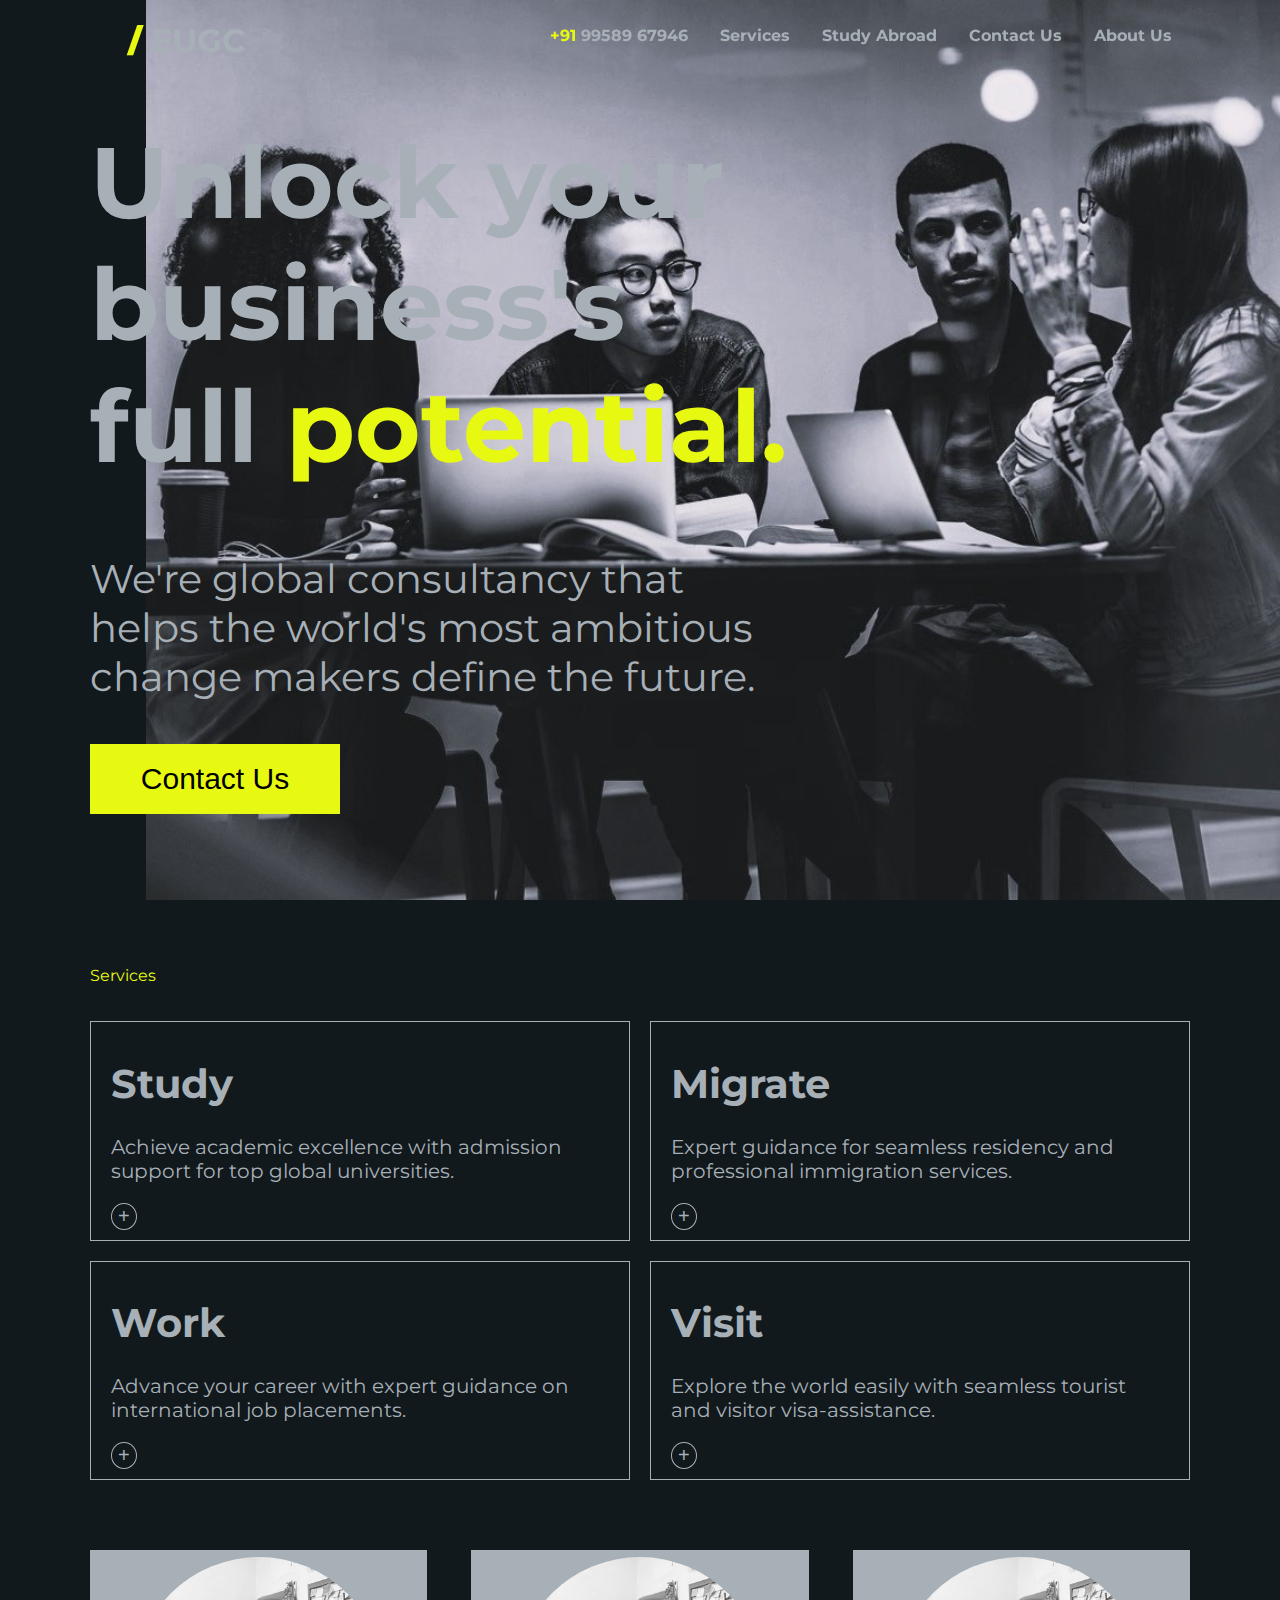
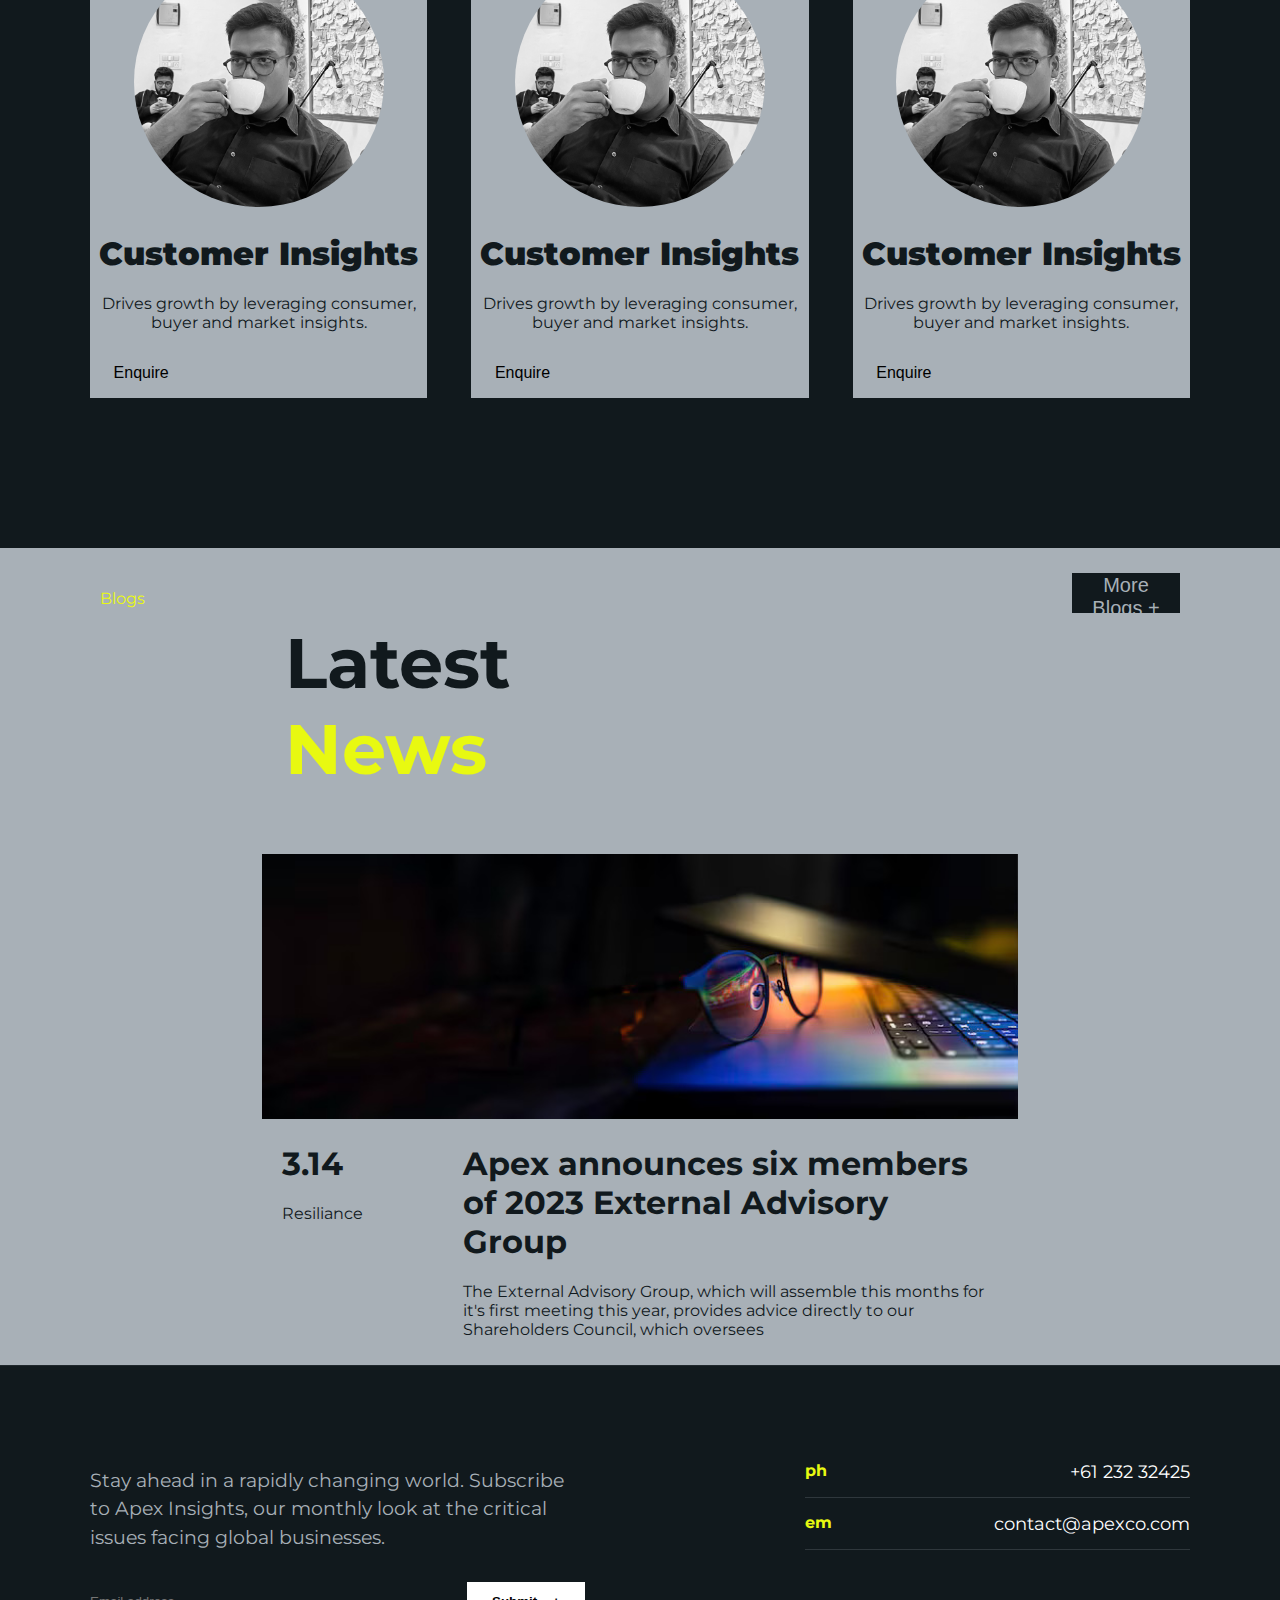
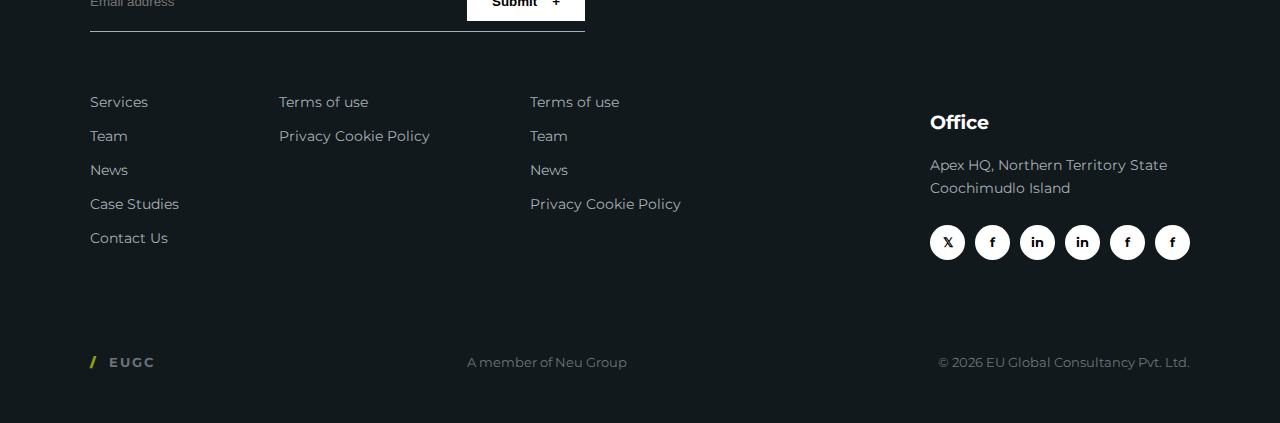
<file: index.html>
<!DOCTYPE html>
<html lang="en">
<head>
    <meta charset="UTF-8">
    <meta name="viewport" content="width=device-width, initial-scale=1.0">
    <title>EU Global Consultancy</title>
    <link rel="stylesheet" href="style.css">
</head>
<body>
    <!-- Navigation Bar -->
    <nav class="nav-bar">
        <div class="nav-bar-title">
            <h1><span style="color: var(--sc); font-weight: bolder;">/</span> EUGC</h1>
        </div>

        <input type="checkbox" id="nav-toggle" class="nav-toggle" style="display: none;">
        <label for="nav-toggle" class="nav-toggle-label">
            <span></span>
        </label>

        <ul class="nav-bar-option">
            <li class="dropdown">
                <a href="tel:+919958967946" class="dropdown-btn"><span style="color: var(--sc);">+91</span> 99589 67946</a>
            </li>

            <li class="dropdown">
                <a href="" class="dropdown-btn">Services</a>
                <ul class="dropdown-content">
                    <li><a href="">Study</a></li>
                    <li><a href="">Work</a></li>
                    <li><a href="">Migrate</a></li>
                    <li><a href="">Visit</a></li>
                </ul>
            </li>

            <li class="dropdown">
                <a href="" class="dropdown-btn">Study Abroad</a>
                <ul class="dropdown-content">
                    <li><a href="">Study in Canada</a></li>
                    <li><a href="">Work</a></li>
                    <li><a href="">Migrate</a></li>
                    <li><a href="">Visit</a></li>
                </ul>
            </li>

            <li class="dropdown">
                <a href="" class="dropdown-btn">Contact Us</a>
            </li>

            <li class="dropdown">
                <a href="about_us.html" class="dropdown-btn">About Us</a>
            </li>

        </ul>
    </nav>

    <!-- Home Pannel -->
    <main class="home-pannel">
        <!-- <img src="assets/home-banner-img.jpg" alt=""> -->
        <div class="home-pannel-text">
            <img class="home-pannel-img" src="assets/home-banner-img.jpg" alt="">
            <div class="home-pannel-text">
                <h1  style="font-weight:700">Unlock your<br>business's full <span style="color: var(--sc);">
                    potential.</span></h1>
                <p>We're global consultancy that helps the 
                    world's most ambitious change makers define the future.</p>
            </div>
            <a href=""><button class="contact-us-button">Contact Us</button></a>
        </div>
    </main>

    <!-- Service Pannel -->
    <main class="Service-pannel">

        <div class="Service-pannel-bar">

            <div class="Service-pannel-bar-title">
                <p>Services</p>
            </div>

            <!-- <div class="Service-pannel-bar-desc">
                <h2  style="font-weight: 400;">Our solutions leverage advanced technology, proprietary data, 
                and deep expertise to help clients in new and exciting ways.</h2>
            </div> -->

        </div>

        <div class="Service-pannel-card-row">
            <div class="Service-pannel-card">
                <h1>Study</h1>
                <p>Achieve academic excellence with admission support for top global universities.</p>
                <button class="Service-pannel-card-button">+</button>
            </div>

            <div class="Service-pannel-card">
                <h1>Migrate</h1>
                <p>Expert guidance for seamless residency and professional immigration services.</p>
                <button class="Service-pannel-card-button">+</button>
            </div>

            <div class="Service-pannel-card">
                <h1>Work</h1>
                <p>Advance your career with expert guidance on international job placements.</p>
                <button class="Service-pannel-card-button">+</button>
            </div>

            <div class="Service-pannel-card">
                <h1>Visit</h1>
                <p>Explore the world easily with seamless tourist and visitor visa-assistance.</p>
                <button class="Service-pannel-card-button">+</button>
            </div>
        </div>

        <div class="Service-card-row">
            
            <!-- Card 1 -->
            <div class="Service-card">
                <img class="Service-card-img" src="assets/Bhavya.JPG" alt="">

                <div class="Service-card-desc">
                    <h1><b>Customer Insights</b></h1>
                    <p>Drives growth by leveraging consumer, buyer and market insights.</p>
                </div>

                <button class="Service-card-form">Enquire</button>
            </div>

            <!-- Card 2 -->
            <div class="Service-card">
                <img class="Service-card-img" src="assets/Bhavya.JPG" alt="">

                <div class="Service-card-desc">
                    <h1><b>Customer Insights</b></h1>
                    <p>Drives growth by leveraging consumer, buyer and market insights.</p>
                </div>

                <button class="Service-card-form">Enquire</button>
            </div>

            <!-- Card 3 -->
            <div class="Service-card">
                <img class="Service-card-img" src="assets/Bhavya.JPG" alt="">

                <div class="Service-card-desc">
                    <h1><b>Customer Insights</b></h1>
                    <p>Drives growth by leveraging consumer, buyer and market insights.</p>
                </div>

                <button class="Service-card-form">Enquire</button>
            </div>

        </div>
    </main>

    <!-- Latest News -->
    <main class="Latest-news">
        <div class="Latest-news-nav-bar">
            <div class="Latest-news-nav-bar-text">
                <p>Blogs</p>
                <h1><Span style="color: var(--tc);">Latest</Span><br>News</h1>
            </div>
            <button class="Latest-news-more-blogs-btn">More Blogs +</button>
        </div>

        <div class="Latest-news-blog-row">
            <div class="Latest-news-blog">
                <img class="Latest-news-blog-img" src="assets/Landscape-image.jpg" alt="">
                <div class="Blog-card-info">
                    <div class="Blog-card-no">
                        <h1>3.14</h1>
                        <p>Resiliance</p>
                    </div>

                    <div class="Blog-card-desc">
                        <h1>Apex announces six members of 2023 External Advisory Group</h1>
                        <p>The External Advisory Group, which will assemble this months for 
                            it's first meeting this year, provides advice directly to our 
                            Shareholders Council, which oversees</p>
                    </div>
                </div>
            </div>
        </div>
    </main>


    <!-- Footer -->
    <footer class="footer">
        <div class="footer-top">
            <div class="footer-newsletter">
                <p class="newsletter-text">Stay ahead in a rapidly changing world. Subscribe to Apex Insights, our monthly look at the critical issues facing global businesses.</p>
                <form method="post" class="subscribe-form" id="newsletter-form" name="newsletter-form">
                    <input type="email" name="email" placeholder="Email address" required>
                    <button type="submit">Submit <span>+</span></button>
                </form>
            </div>

            <div class="footer-contact">
                <div class="contact-item">
                    <span class="label">ph</span>
                    <span class="value">+61 232 32425</span>
                </div>
                <div class="contact-item">
                    <span class="label">em</span>
                    <span class="value">contact@apexco.com</span>
                </div>
            </div>
        </div>

        <div class="footer-middle">
            <div class="footer-links">
                <ul class="link-column">
                    <li><a href="#">Services</a></li>
                    <li><a href="#">Team</a></li>
                    <li><a href="#">News</a></li>
                    <li><a href="#">Case Studies</a></li>
                    <li><a href="#">Contact Us</a></li>
                </ul>
                <ul class="link-column">
                    <li><a href="#">Terms of use</a></li>
                    <li><a href="#">Privacy Cookie Policy</a></li>
                </ul>
                <ul class="link-column">
                    <li><a href="#">Terms of use</a></li>
                    <li><a href="#">Team</a></li>
                    <li><a href="#">News</a></li>
                    <li><a href="#">Privacy Cookie Policy</a></li>
                </ul>
            </div>

            <div class="footer-office">
                <h3>Office</h3>
                <p>Apex HQ, Northern Territory State<br>Coochimudlo Island</p>
                <div class="social-icons">
                    <a href="#" class="icon">𝕏</a>
                    <a href="#" class="icon">f</a>
                    <a href="#" class="icon">in</a>
                    <a href="#" class="icon">in</a>
                    <a href="#" class="icon">f</a>
                    <a href="#" class="icon">f</a>
                </div>
            </div>
        </div>

        <div class="footer-bottom">
            <div class="footer-logo">
                <span class="slash" style="font-weight: bolder;">/</span> EUGC
            </div>
            <p class="member-text">A member of Neu Group</p>
            <p class="copyright">© 2026 EU Global Consultancy Pvt. Ltd.</p>
        </div>
    </footer>
    
    <div id="contactModal" class="modal-overlay">
        <div class="modal-content">
            <span class="close-modal">&times;</span>
            <h2>Enquiry Form</h2>
            <p>Fill in your details and we'll get back to you.</p>
            <form id="contact-lead-form" class="modal-form">
                <input type="hidden" name="formType" value="enquiry">
                
                <input type="text" name="name" placeholder="Your Name" required>
                <input type="tel" name="phone" placeholder="Phone Number" required>
                <textarea name="description" placeholder="How can we help you?" rows="4" required></textarea>
                <button type="submit" class="contact-us-button" style="width: 100%; height: 50px; font-size: 18px;">Submit Enquiry</button>
            </form>
        </div>
    </div>

    <script src="google-sheet.js"></script>

    <script>
        window.addEventListener('scroll', function() {
            const nav = document.querySelector('.nav-bar');
            if (window.scrollY > 50) { // Changes color after 50px of scrolling
                nav.classList.add('nav-scrolled');
            } else {
                nav.classList.remove('nav-scrolled');
            }
        });
    </script>
    
    <script>// 1. Get the elements
        // 1. Get the elements
        const modal = document.getElementById("contactModal");
        const closeModal = document.querySelector(".close-modal");
        // Select ALL buttons that should open the modal
        const allContactBtns = document.querySelectorAll(".contact-us-button, .Service-card-form");

        // 2. Open modal for any clicked button
        allContactBtns.forEach(btn => {
            btn.addEventListener("click", (e) => {
                // Only prevent default if it's an 'a' tag or button inside a form
                e.preventDefault(); 
                modal.style.display = "block";
            });
        });

        // 3. Close modal when the "X" is clicked
        closeModal.addEventListener("click", () => {
            modal.style.display = "none";
        });

        // 4. Close modal if clicking the dimmed background
        window.addEventListener("click", (event) => {
            if (event.target == modal) {
                modal.style.display = "none";
            }
        });
    </script>
</body>
</html>
</file>
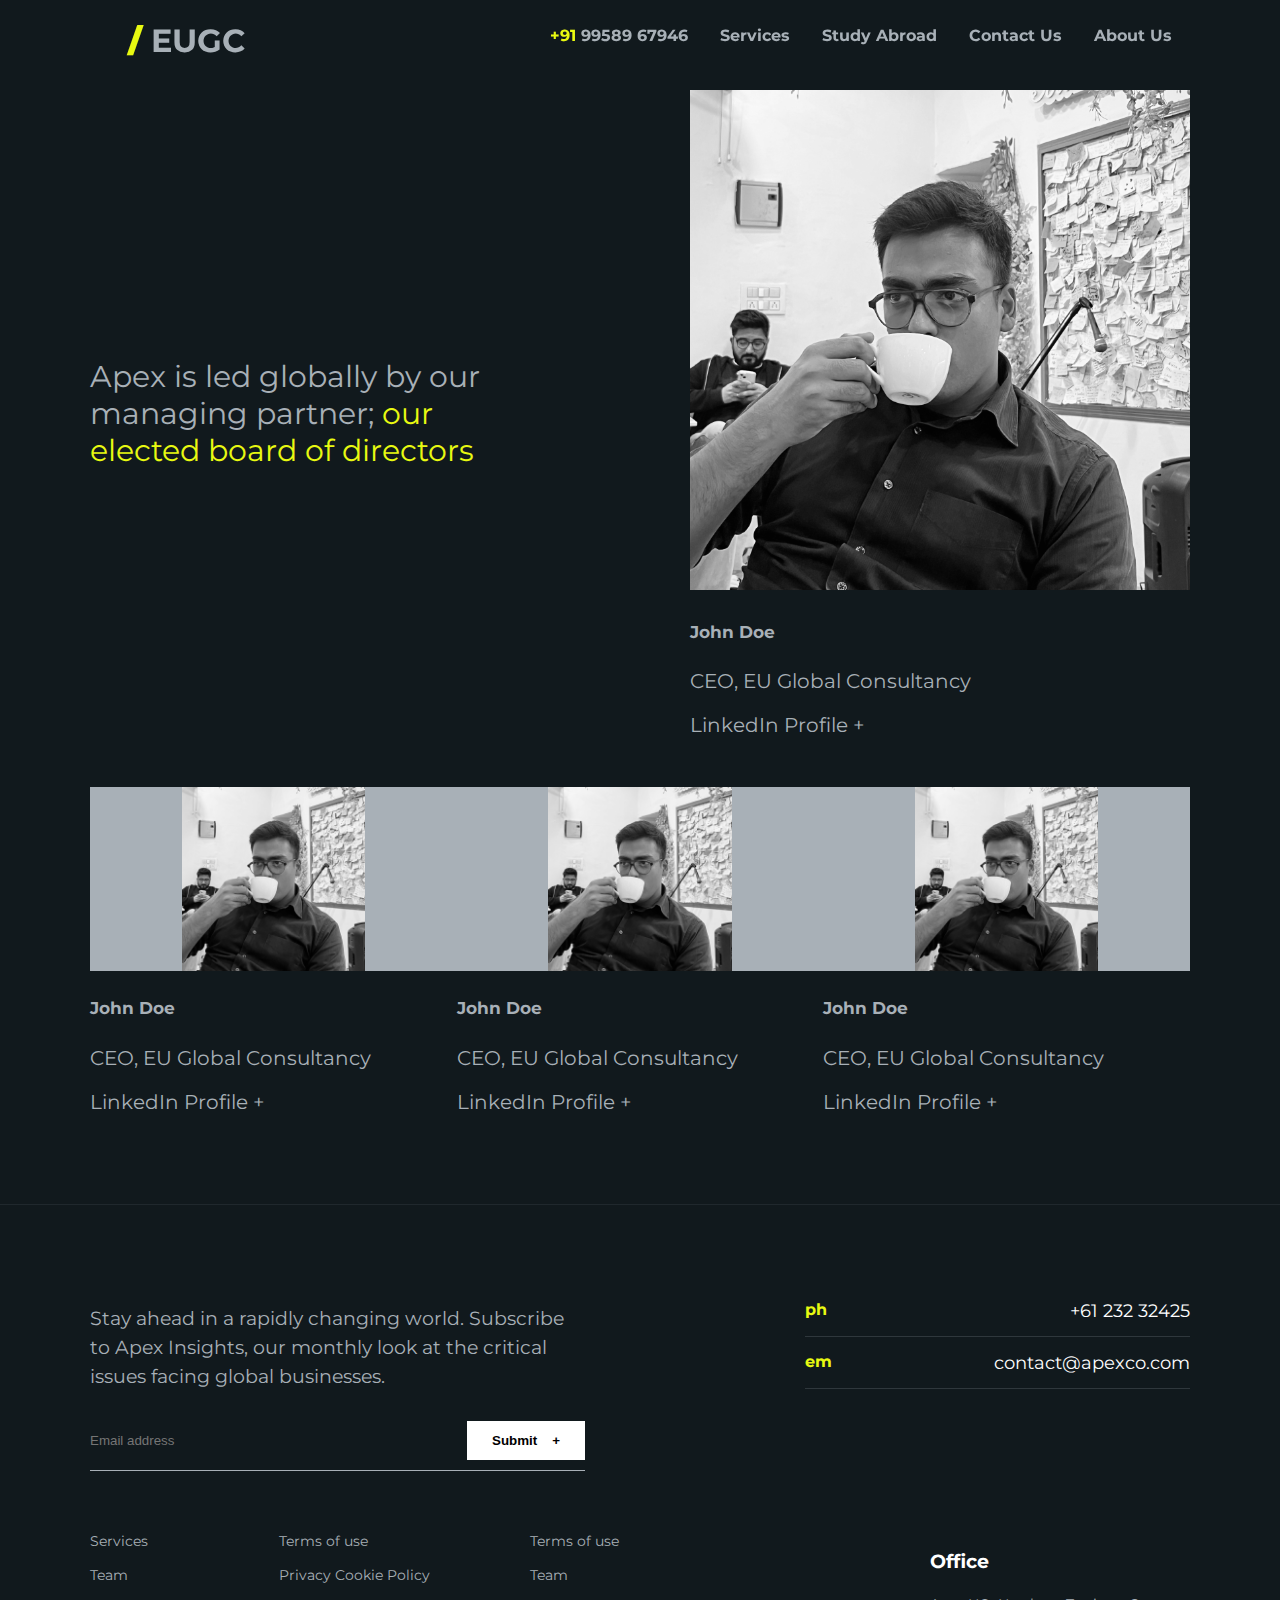
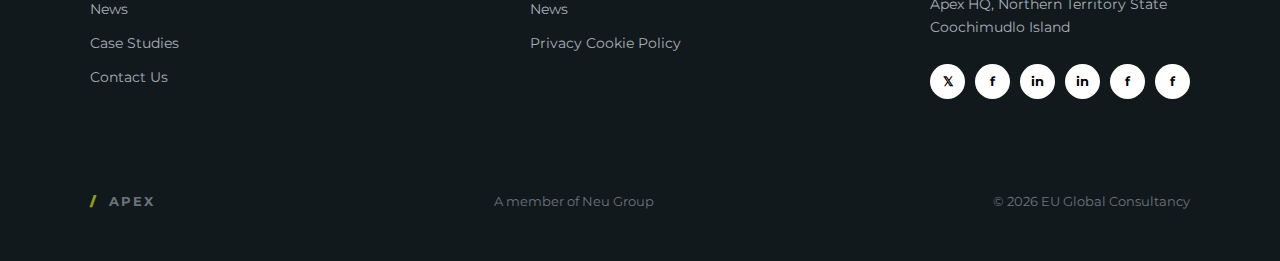
<file: about_us.html>
<!DOCTYPE html>
<html lang="en">
<head>
    <meta charset="UTF-8">
    <meta name="viewport" content="width=device-width, initial-scale=1.0">
    <title>EU Global Consultancy</title>
    <link rel="stylesheet" href="style.css">
</head>
<body>
    <!-- Navigation Bar -->
    <nav class="nav-bar">
        <div class="nav-bar-title">
            <h1><span style="color: var(--sc); font-weight: bolder;">/</span> EUGC</h1>
        </div>

        <ul class="nav-bar-option">
            <li class="dropdown">
                <a href="tel:+919958967946" class="dropdown-btn"><span style="color: var(--sc);">+91</span> 99589 67946</a>
            </li>

            <li class="dropdown">
                <a href="" class="dropdown-btn">Services</a>
                <ul class="dropdown-content">
                    <li><a href="">Study</a></li>
                    <li><a href="">Work</a></li>
                    <li><a href="">Migrate</a></li>
                    <li><a href="">Visit</a></li>
                </ul>
            </li>

            <li class="dropdown">
                <a href="" class="dropdown-btn">Study Abroad</a>
                <ul class="dropdown-content">
                    <li><a href="">Study in Canada</a></li>
                    <li><a href="">Work</a></li>
                    <li><a href="">Migrate</a></li>
                    <li><a href="">Visit</a></li>
                </ul>
            </li>

            <li class="dropdown">
                <a href="" class="dropdown-btn">Contact Us</a>
            </li>

            <li class="dropdown">
                <a href="about_us.html" class="dropdown-btn">About Us</a>
            </li>

        </ul>
    </nav>

    <!-- Team Pannel -->
    <div class="Team-pannel">
        <div class="Team-pannel-main-display">
            <div class="Main-display-desc">
                <h2 style="font-weight: 400;">Apex is led globally by our managing partner; 
                    <span style="color: var(--sc);">our elected board of directors</span></h2>
            </div>

            <div class="Main-display-member-card">
                <img class="Main-display-member-img" src="assets/Bhavya.JPG" alt="">
                <div class="Main-display-member-desc">
                    <h5>John Doe</h5>
                    <p>CEO, EU Global Consultancy</p>
                    <a href="">LinkedIn Profile +</a>
                </div>
            </div>
        </div>

        <div class="Team-pannel-member-card-row">
            
            <!-- Member Card 1 -->
            <div class="Member-card">
                <div class="Member-card-img-container">
                    <img class="Member-card-img" src="assets/Bhavya.JPG" alt="">
                </div>
                <div class="Member-card-desc">
                    <h5>John Doe</h5>
                    <p>CEO, EU Global Consultancy</p>
                    <a href="">LinkedIn Profile +</a>
                </div>
            </div>

            <!-- Member Card 2 -->
            <div class="Member-card">
                <div class="Member-card-img-container">
                    <img class="Member-card-img" src="assets/Bhavya.JPG" alt="">
                </div>
                <div class="Member-card-desc">
                    <h5>John Doe</h5>
                    <p>CEO, EU Global Consultancy</p>
                    <a href="">LinkedIn Profile +</a>
                </div>
            </div>

            <!-- Member Card 3 -->
            <div class="Member-card">
                <div class="Member-card-img-container">
                    <img class="Member-card-img" src="assets/Bhavya.JPG" alt="">
                </div>
                <div class="Member-card-desc">
                    <h5>John Doe</h5>
                    <p>CEO, EU Global Consultancy</p>
                    <a href="">LinkedIn Profile +</a>
                </div>
            </div>
        </div>

    </div>

    <!-- Footer -->
    <footer class="footer">
        <div class="footer-top">
            <div class="footer-newsletter">
                <p class="newsletter-text">Stay ahead in a rapidly changing world. Subscribe to Apex Insights, our monthly look at the critical issues facing global businesses.</p>
                <form class="subscribe-form">
                    <input type="email" placeholder="Email address" required>
                    <button type="submit">Submit <span>+</span></button>
                </form>
            </div>

            <div class="footer-contact">
                <div class="contact-item">
                    <span class="label">ph</span>
                    <span class="value">+61 232 32425</span>
                </div>
                <div class="contact-item">
                    <span class="label">em</span>
                    <span class="value">contact@apexco.com</span>
                </div>
            </div>
        </div>

        <div class="footer-middle">
            <div class="footer-links">
                <ul class="link-column">
                    <li><a href="#">Services</a></li>
                    <li><a href="#">Team</a></li>
                    <li><a href="#">News</a></li>
                    <li><a href="#">Case Studies</a></li>
                    <li><a href="#">Contact Us</a></li>
                </ul>
                <ul class="link-column">
                    <li><a href="#">Terms of use</a></li>
                    <li><a href="#">Privacy Cookie Policy</a></li>
                </ul>
                <ul class="link-column">
                    <li><a href="#">Terms of use</a></li>
                    <li><a href="#">Team</a></li>
                    <li><a href="#">News</a></li>
                    <li><a href="#">Privacy Cookie Policy</a></li>
                </ul>
            </div>

            <div class="footer-office">
                <h3>Office</h3>
                <p>Apex HQ, Northern Territory State<br>Coochimudlo Island</p>
                <div class="social-icons">
                    <a href="#" class="icon">𝕏</a>
                    <a href="#" class="icon">f</a>
                    <a href="#" class="icon">in</a>
                    <a href="#" class="icon">in</a>
                    <a href="#" class="icon">f</a>
                    <a href="#" class="icon">f</a>
                </div>
            </div>
        </div>

        <div class="footer-bottom">
            <div class="footer-logo">
                <span class="slash" style="font-weight: bolder;">/</span> APEX
            </div>
            <p class="member-text">A member of Neu Group</p>
            <p class="copyright">© 2026 EU Global Consultancy</p>
        </div>
    </footer>

    <script src="google-sheet.js"></script>
    <script>
        window.addEventListener('scroll', function() {
            const nav = document.querySelector('.nav-bar');
            if (window.scrollY > 50) { // Changes color after 50px of scrolling
                nav.classList.add('nav-scrolled');
            } else {
                nav.classList.remove('nav-scrolled');
            }
        });
    </script>
</body>
</file>
<file: style.css>
@import url('https://fonts.googleapis.com/css2?family=Montserrat:ital,wght@0,100..900;1,100..900&display=swap');

:root{
    --pc: #A8B0B7;
    --sc: #e8f911;
    --tc: #11191D;
}

body{
    background-color: var(--tc); /* Change to --tc after project completion*/
    margin: 0px;
    font-family: 'Montserrat',sans-serif;
    color: var(--pc);
}

a{
    text-decoration: none;
    color: inherit;
}
/* Navigation Bar */
.nav-bar{
    display: flex;
    justify-content: space-between;
    padding-left: 10%;
    position: fixed;
    width: 100%;
    box-sizing: border-box;
    transition: background-color 0.3s ease;
}

.nav-scrolled {
    background-color: var(--tc);
    box-shadow: 0 2px 10px rgba(0,0,0,0.3);
}

.nav-bar-option{
    list-style-type: none;
    margin: 0;
    padding: 0;
    overflow: visible;
    display: flex;
    padding: 1% 8%;
}

.nav-bar-option li a {
  display: block;
  color: var(--pc);
  padding: 14px 16px;
  text-decoration: none;
  font-size: 16px;
  font-weight: 700;
}

.dropdown-content {
  display: flex;
  flex-direction: column;
  list-style-type: none;
  position: absolute;
  background-color: var(--sc);
  min-width: 160px;
  box-shadow: 0px 8px 16px rgba(0,0,0,0.2);
  z-index: 1;
  padding: 0;
  
  /* Animation Properties */
  opacity: 0;                /* Invisible */
  visibility: hidden;        /* Prevents clicking links when hidden */
  transform: translateY(-10px); /* Start slightly higher */
  transition: all 0.4s ease;    /* Smooth transition for all properties */
}

.dropdown-content li a{
    color: var(--tc);
}

.dropdown-btn{
    transition: 0.3s ease;
}

.dropdown:hover .dropdown-content {
  opacity: 1;
  visibility: visible;
  transform: translateY(0);
}

.dropdown:hover .dropdown-btn {
    color: var(--sc);
}

/* Home Pannel */
.home-pannel{
    /* border: 1px solid red; */
    box-sizing: border-box;
    /* background:url(assets/home-banner-img.jpg) no-repeat right top; */
    width: 100%;
    height: 900px;
    padding-left: 90px;
    padding-top: 1px;
}

.home-pannel-img{
    position: absolute;
    top: 0px;
    right: 0px;
    z-index: -1;
    height: 900px;
}

.home-pannel-text{
    color: var(--pc);
    margin-top: 120px;
    width: 700px;
    font-size: 50px;
}

.home-pannel-text p{
    font-size: 40px;
    color: var(--pc);
}
.contact-us-button{
    color: black;
    font-size: 30px;
    background-color: var(--sc);
    border: none;
    height: 70px;
    width: 250px;
}

/* Modal Styles */
.modal-overlay {
    display: none; 
    position: fixed;
    z-index: 9999;
    left: 0; top: 0;
    width: 100%; height: 100%;
    background-color: rgba(0,0,0,0.8); /* Dim background */
    backdrop-filter: blur(5px);
}

.modal-content {
    background-color: var(--tc);
    margin: 10% auto;
    padding: 30px;
    border: 1px solid var(--sc);
    width: 90%;
    max-width: 500px;
    position: relative;
    color: var(--pc);
}

.close-modal {
    position: absolute;
    right: 20px; top: 10px;
    font-size: 30px;
    cursor: pointer;
    color: var(--sc);
}

.modal-form {
    display: flex;
    flex-direction: column;
    gap: 15px;
    margin-top: 20px;
}

.modal-form input, .modal-form textarea {
    padding: 12px;
    background: rgba(255,255,255,0.05);
    border: 1px solid var(--pc);
    color: white;
    font-family: inherit;
}

.modal-form input:focus { border-color: var(--sc); outline: none; }

/* Service Pannel */
.Service-pannel{
    padding: 50px 90px 150px;
}

.Service-pannel-bar{
    display: flex;
    align-items: top;
    justify-content: space-between;
}

.Service-pannel-bar-title{
    color: var(--sc);
}

.Service-pannel-bar-desc{
    width: 35%;
    font-size: 30px;
    font-family: 'Montserrat',sans-serif;
}

.Service-pannel-card-row{
    font-size: 20px;
    display: grid;
    grid-template-columns: repeat(2,1fr);
    justify-content: center;
    align-items: center;
    gap: 20px; /* Space between the cards */
    padding: 20px 0;
}

.Service-pannel-card{
    border: 1px solid var(--pc);
    /* text-align: center; */
    padding: 10px 20px;
    transition: 0.3s ease;
}

.Service-pannel-card-button{
    border: 1px solid var(--pc);
    border-radius: 50%;
    background-color: var(--tc);
    color: var(--pc);
    font-size: 20px;
}

.Service-pannel-card:hover{
    background-color: var(--pc);
    color: var(--tc);
}

.Service-pannel-card:hover .Service-pannel-card-button{
    background-color: var(--sc);
    color: var(--tc);
}

.Service-card-row{
    margin-top: 50px;
    display: grid;
    grid-template-columns: repeat(3,1fr);
    gap: 4%;
}

.Service-card{
    text-align: center;
    padding-top: 1.8%;
    box-sizing: border-box;
    background-color: var(--pc);
    color: var(--tc);
}

.Service-card-img{
    height: 250px;
    padding: 1px;
    border-radius: 50%;
}

.Service-card-desc{
    padding: 0 2%;
}

.Service-card-form{
    width: 100%;
    height: 50px;
    text-align: left;
    padding-left: 7%;
    font-size: 16px;
    background-color: var(--pc);
    border: none;
    transition: 0.3s ease;
}

.Service-card:hover .Service-card-form{
    background-color: var(--sc);
    font-size: 20px;
}

/* Latest News */
.Latest-news{
    background-color: var(--pc);
    color: var(--sc);
    padding: 10px;
}

.Latest-news-nav-bar{
    padding: 15px 90px;
    display: flex;
    justify-content: space-between;
    align-items:start;
}

.Latest-news-nav-bar-text{
    display: flex;
    justify-content: space-between;
    width: 38%;
}

.Latest-news-nav-bar-text h1{
    font-size: 70px;
}

.Latest-news-more-blogs-btn{
    background-color: var(--tc);
    border: none;
    color: var(--pc);
    height: 40px;
    width: 10%;
    font-size: 20px;
}

.Latest-news-blog-row{
    display: flex;
    justify-content: center;
}

.Latest-news-blog{
    width: 60%;
}
.Latest-news-blog-img{
    width: 100%;
}

.Blog-card-info{
    display: flex;
    padding: 0 20px;
    gap: 100px;
    color: var(--tc);
}

/* Footer */
.footer {
    background-color: var(--tc);
    padding: 80px 90px 40px;
    border-top: 1px solid rgba(168, 176, 183, 0.1);
}

/* TOP SECTION */
.footer-top {
    display: flex;
    justify-content: space-between;
    margin-bottom: 60px;
}

.footer-newsletter {
    width: 45%;
}

.newsletter-text {
    font-size: 1.2rem;
    line-height: 1.5;
    margin-bottom: 30px;
}

.subscribe-form {
    display: flex;
    border-bottom: 1px solid var(--pc);
    padding-bottom: 10px;
    align-items: center;
}

.subscribe-form input {
    background: transparent;
    border: none;
    color: white;
    width: 100%;
    padding: 10px 0;
    outline: none;
}

.subscribe-form button {
    background-color: white;
    color: black;
    border: none;
    padding: 12px 25px;
    font-weight: 600;
    display: flex;
    align-items: center;
    gap: 15px;
    cursor: pointer;
}

.footer-contact {
    width: 35%;
}

.contact-item {
    display: flex;
    justify-content: space-between;
    border-bottom: 1px solid rgba(168, 176, 183, 0.2);
    padding: 15px 0;
}

.contact-item .label {
    color: var(--sc); font-weight: bold;
}

.contact-item .value {
    color: white; font-size: 1.1rem;
}

/* MIDDLE SECTION */
.footer-middle {
    display: flex;
    justify-content: space-between;
    margin-bottom: 80px;
}

.footer-links {
    display: flex;
    gap: 100px;
    width: 60%;
}

.link-column {
    list-style: none;
    padding: 0;
    margin: 0;
}

.link-column li {
    margin-bottom: 15px;
}

.link-column a {
    color: var(--pc);
    font-size: 0.9rem;
    transition: color 0.3s;
}

.link-column a:hover {
    color: var(--sc);
}

.footer-office h3 {
    color: white;
    margin-bottom: 20px;
}

.footer-office p {
    font-size: 0.9rem;
    line-height: 1.6;
    margin-bottom: 25px;
}

.social-icons {
    display: flex;
    gap: 10px;
}

.icon {
    width: 35px;
    height: 35px;
    background-color: white;
    color: black;
    border-radius: 50%;
    display: flex;
    align-items: center;
    justify-content: center;
    font-size: 0.8rem;
    font-weight: bold;
}

/* BOTTOM SECTION */
.footer-bottom {
    display: flex;
    justify-content: space-between;
    align-items: center;
    font-size: 0.8rem;
    opacity: 0.6;
}

.footer-logo {
    font-weight: bold;
    letter-spacing: 2px;
}

.footer-logo .slash {
    color: var(--sc); margin-right: 5px;
}

/* Team Pannel */
.Team-pannel{
    /* border: 1px solid red; */
    padding: 90px;
}

.Team-pannel-nav-bar{
    /* border: 1px solid red; */
    color: var(--sc);
}

.Team-pannel-main-display{
    /* border: 1px solid red; */
    display: flex;
    align-items: center;
    justify-content: space-between;
}

.Main-display-desc{
    font-size: 20px;
    width: 40%;
}

.Main-display-member-card{
    /* border: 1px solid red; */
    /* height: 500px; */
    width: 500px;
    text-align: center;
}

.Main-display-member-img{
    /* height: 500px; */
    width: 100%;
}

.Main-display-member-desc{
    font-size: 20px;
    text-align: left;
}

.Team-pannel-member-card-row{
    /* border: 1px solid red; */
    margin-top: 50px;
    display: flex;
    justify-content: space-between;
}

.Member-card{
    /* border: 1px solid red; */
    width: 500px;
    text-align: center;
}

.Member-card-img-container{
    background-color: var(--pc);
    display: flex;
    align-items: center;
    justify-content: center;
}

.Member-card-img{
    width: 50%;
}

.Member-card-desc{
    font-size: 20px;
    text-align: left;
}




@media screen and (max-width: 768px) {
    
    /* Navigation Mobile Logic */
    .nav-bar {
        padding-left: 5%; height: 70px; align-items: center;
    }
    
    .nav-toggle-label {
        display: block;
        padding: 20px;
        cursor: pointer;
        z-index: 1001;
    }

    .nav-toggle-label span, .nav-toggle-label span::before, .nav-toggle-label span::after {
        display: block; background: var(--pc); height: 2px; width: 25px; position: relative; transition: 0.3s;
    }

    .nav-toggle-label span::before {
        content: ''; position: absolute; top: -8px;
    }

    .nav-toggle-label span::after {
        content: ''; position: absolute; top: 8px;
    }

    .nav-bar-option {
        position: fixed;
        top: 0; right: -100%;
        width: 80%; height: 100vh;
        background-color: var(--tc);
        flex-direction: column;
        padding-top: 80px;
        transition: 0.4s ease-in-out;
        box-shadow: -5px 0 15px rgba(0,0,0,0.5);
    }
    
    .nav-toggle:checked ~ .nav-bar-option {
        right: 0;
    }

    /* Home Panel */
    .home-pannel{
        height: auto;
        padding: 100px 5% 50px;
        text-align: center;
    }

    .home-pannel-img{
        width: 100%;
        height: 75%;
        object-fit: cover;
    }

    .home-pannel-text{
        color: var(--sc);
        width: 100%;
        font-size: 24px;
        margin-top: 50px;
    }

    .home-pannel-text p{
        color:white;
        font-size: 18px !important;
    }

    .contact-us-button{
        width: 100%;
        height: 60px;
        font-size: 20px;
    }

    /* Service Panels */
    .Service-pannel{
        padding: 40px 5%;
    }

    .Service-pannel-card-row{
        grid-template-columns: 1fr;
    }

    .Service-card-row{
        grid-template-columns: 1fr;
    }
    
    .Service-card-img{
        height: 180px;
    }
    
    .Service-card-form{
        color: inherit;
    }

    /* Latest News */
    .Latest-news{
        margin-top: 80px;
    }
    .Latest-news-nav-bar{
        padding: 20px 5%;
        /* flex-direction: column; */
        gap: 20px;
    }
    .Latest-news-nav-bar-text {
        width: 100%;
        /* flex-direction: column; */
    }
    .Latest-news-nav-bar-text h1{
        font-size: 40px;
    }
    .Latest-news-more-blogs-btn{
        width: 40%;
        height: 40px;
        font-size: 13px;
    }
    .Latest-news-blog{
        width: 80%;
    }
    .Blog-card-info{
        font-size: 10px;
        gap: 20px;
        padding: 20px 0;
    }

    /* Footer */
    .footer{
        padding: 40px 5%;
    }
    .footer-top, .footer-middle, .footer-bottom{
        flex-direction: column;
        gap: 30px;
        text-align: center;
    }
    .footer-newsletter, .footer-contact, .footer-links{
        width: 100%;
    }
    .subscribe-form{
        flex-direction: column;
        border-bottom: none;
    }
    .subscribe-form input{
        border-bottom: 1px solid var(--pc);
        margin-bottom: 10px;
        text-align: center;
    }
    .footer-links{
        gap: 20px;
        justify-content: center;
    }
    .footer-office{
        display: flex;
        flex-direction: column;
        align-items: center;
    }

    /* Team Panel */
    .Team-pannel {
        padding: 80px 5%;
    }

    .Team-pannel-main-display {
        flex-direction: column; /* Stacks the leader text and leader card */
        gap: 30px;
    }

    .Main-display-desc {
        width: 100%; /* Leader description takes full width */
        font-size: 18px;
    }

    .Main-display-member-card {
        border: 1px solid red;
        width: 100%; /* Leader card takes full width */
    }


    .Team-pannel-member-card-row {
        flex-direction: column; /* Stacks all other team members */
        gap: 40px;
        align-items: center;
    }

    .Member-card {
        width: 100%; /* Individual cards expand to fill screen width */
        display: flex;
    }

    .Member-card-img-container {
        height: 250px; /* Gives a consistent height on mobile */
        background-color: var(--tc);
    }

    .Member-card-img {
        width: auto;
        height: 80%; /* Keeps the portrait/headshot within bounds */
    }

    .Main-display-member-desc, .Member-card-desc {
        text-align: center; /* Center text for better mobile aesthetics */
        padding: 15px 0;
    }
}
</file>
